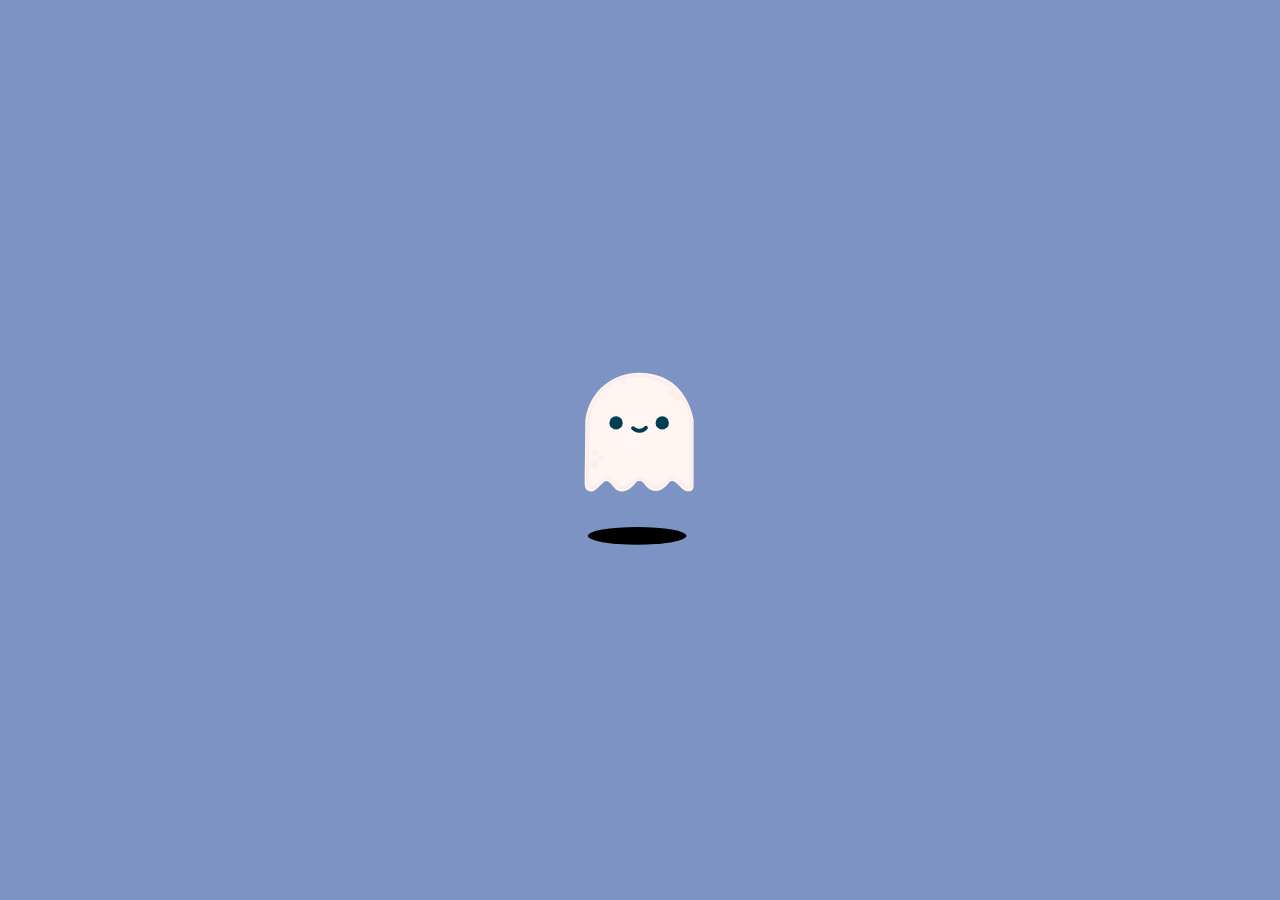
<file: index.html>
<!DOCTYPE html>
<html lang="en">
<head>
    <meta charset="UTF-8">
    <meta name="viewport" content="width=device-width, initial-scale=1.0">
	<meta name="google-site-verification" content="5aMr0cY-iy_iUTNRm8Rh2_NX94IIPbWlU_oCXrxKmco" />
    <title>Marsel</title>
    <link rel="stylesheet" href="style.css">
</head>
<body>
    
<div class="container">
<a href="love.html">
    <svg class="ghost" version="1.1" id="Layer_1" xmlns="http://www.w3.org/2000/svg" xmlns:xlink="http://www.w3.org/1999/xlink" x="0px" y="0px"
	 width="127.433px" height="132.743px" viewBox="0 0 127.433 132.743" enable-background="new 0 0 127.433 132.743"
	 xml:space="preserve">
<path fill="#FFF6F4" d="M116.223,125.064c1.032-1.183,1.323-2.73,1.391-3.747V54.76c0,0-4.625-34.875-36.125-44.375
	s-66,6.625-72.125,44l-0.781,63.219c0.062,4.197,1.105,6.177,1.808,7.006c1.94,1.811,5.408,3.465,10.099-0.6
	c7.5-6.5,8.375-10,12.75-6.875s5.875,9.75,13.625,9.25s12.75-9,13.75-9.625s4.375-1.875,7,1.25s5.375,8.25,12.875,7.875
	s12.625-8.375,12.625-8.375s2.25-3.875,7.25,0.375s7.625,9.75,14.375,8.125C114.739,126.01,115.412,125.902,116.223,125.064z"/>
<circle fill="#013E51" cx="86.238" cy="57.885" r="6.667"/>
<circle fill="#013E51" cx="40.072" cy="57.885" r="6.667"/>
<path fill="#013E51" d="M71.916,62.782c0.05-1.108-0.809-2.046-1.917-2.095c-0.673-0.03-1.28,0.279-1.667,0.771
	c-0.758,0.766-2.483,2.235-4.696,2.358c-1.696,0.094-3.438-0.625-5.191-2.137c-0.003-0.003-0.007-0.006-0.011-0.009l0.002,0.005
	c-0.332-0.294-0.757-0.488-1.235-0.509c-1.108-0.049-2.046,0.809-2.095,1.917c-0.032,0.724,0.327,1.37,0.887,1.749
	c-0.001,0-0.002-0.001-0.003-0.001c2.221,1.871,4.536,2.88,6.912,2.986c0.333,0.014,0.67,0.012,1.007-0.01
	c3.163-0.191,5.572-1.942,6.888-3.166l0.452-0.453c0.021-0.019,0.04-0.041,0.06-0.061l0.034-0.034
	c-0.007,0.007-0.015,0.014-0.021,0.02C71.666,63.771,71.892,63.307,71.916,62.782z"/>
<circle fill="#FCEFED" stroke="#FEEBE6" stroke-miterlimit="10" cx="18.614" cy="99.426" r="3.292"/>
<circle fill="#FCEFED" stroke="#FEEBE6" stroke-miterlimit="10" cx="95.364" cy="28.676" r="3.291"/>
<circle fill="#FCEFED" stroke="#FEEBE6" stroke-miterlimit="10" cx="24.739" cy="93.551" r="2.667"/>
<circle fill="#FCEFED" stroke="#FEEBE6" stroke-miterlimit="10" cx="101.489" cy="33.051" r="2.666"/>
<circle fill="#FCEFED" stroke="#FEEBE6" stroke-miterlimit="10" cx="18.738" cy="87.717" r="2.833"/>
<path fill="#FCEFED" stroke="#FEEBE6" stroke-miterlimit="10" d="M116.279,55.814c-0.021-0.286-2.323-28.744-30.221-41.012
	c-7.806-3.433-15.777-5.173-23.691-5.173c-16.889,0-30.283,7.783-37.187,15.067c-9.229,9.736-13.84,26.712-14.191,30.259
	l-0.748,62.332c0.149,2.133,1.389,6.167,5.019,6.167c1.891,0,4.074-1.083,6.672-3.311c4.96-4.251,7.424-6.295,9.226-6.295
	c1.339,0,2.712,1.213,5.102,3.762c4.121,4.396,7.461,6.355,10.833,6.355c2.713,0,5.311-1.296,7.942-3.962
	c3.104-3.145,5.701-5.239,8.285-5.239c2.116,0,4.441,1.421,7.317,4.473c2.638,2.8,5.674,4.219,9.022,4.219
	c4.835,0,8.991-2.959,11.27-5.728l0.086-0.104c1.809-2.2,3.237-3.938,5.312-3.938c2.208,0,5.271,1.942,9.359,5.936
	c0.54,0.743,3.552,4.674,6.86,4.674c1.37,0,2.559-0.65,3.531-1.932l0.203-0.268L116.279,55.814z M114.281,121.405
	c-0.526,0.599-1.096,0.891-1.734,0.891c-2.053,0-4.51-2.82-5.283-3.907l-0.116-0.136c-4.638-4.541-7.975-6.566-10.82-6.566
	c-3.021,0-4.884,2.267-6.857,4.667l-0.086,0.104c-1.896,2.307-5.582,4.999-9.725,4.999c-2.775,0-5.322-1.208-7.567-3.59
	c-3.325-3.528-6.03-5.102-8.772-5.102c-3.278,0-6.251,2.332-9.708,5.835c-2.236,2.265-4.368,3.366-6.518,3.366
	c-2.772,0-5.664-1.765-9.374-5.723c-2.488-2.654-4.29-4.395-6.561-4.395c-2.515,0-5.045,2.077-10.527,6.777
	c-2.727,2.337-4.426,2.828-5.37,2.828c-2.662,0-3.017-4.225-3.021-4.225l0.745-62.163c0.332-3.321,4.767-19.625,13.647-28.995
	c3.893-4.106,10.387-8.632,18.602-11.504c-0.458,0.503-0.744,1.165-0.744,1.898c0,1.565,1.269,2.833,2.833,2.833
	c1.564,0,2.833-1.269,2.833-2.833c0-1.355-0.954-2.485-2.226-2.764c4.419-1.285,9.269-2.074,14.437-2.074
	c7.636,0,15.336,1.684,22.887,5.004c26.766,11.771,29.011,39.047,29.027,39.251V121.405z"/>
</svg>
</a>



  <p class="shadowFrame"><svg version="1.1" class="shadow" id="Layer_1" xmlns="http://www.w3.org/2000/svg" xmlns:xlink="http://www.w3.org/1999/xlink" x="61px" y="20px"
	 width="122.436px" height="39.744px" viewBox="0 0 122.436 39.744" enable-background="new 0 0 122.436 39.744"
	 xml:space="preserve">
<ellipse fill="#000000" cx="61.128" cy="19.872" rx="49.25" ry="8.916"/>
    </svg></p>
</div>
</body>
</html>
</file>
<file: style.css>
body {
	background-color: #7C93C3;
  }
  
  .container {
	position: absolute;
	top: 50%;
	left: 50%;
	margin-left: -64.5px;
	margin-top: -85.5px;
  }
  
  .ghost {
	animation: float 3s ease-out infinite;
  }
  
  @keyframes float {
	50% {
	   transform: translate(0, 20px);
	}
  }
  .shadowFrame {
	width: 130px;
	margin-top: 15px;
  }
  .shadow {
	animation: shrink 3s ease-out infinite;
	transform-origin: center center;
	ellipse {
	  transform-origin: center center;
	}
  }
  
  @keyframes shrink {
	0% {
	  width: 90%;
	  margin: 0 5%;
	}
	50% {
	  width: 60%;
	  margin: 0 18%;
	}
	100% {
	  width: 90%;
	  margin: 0 5%;
	}
  }
</file>
